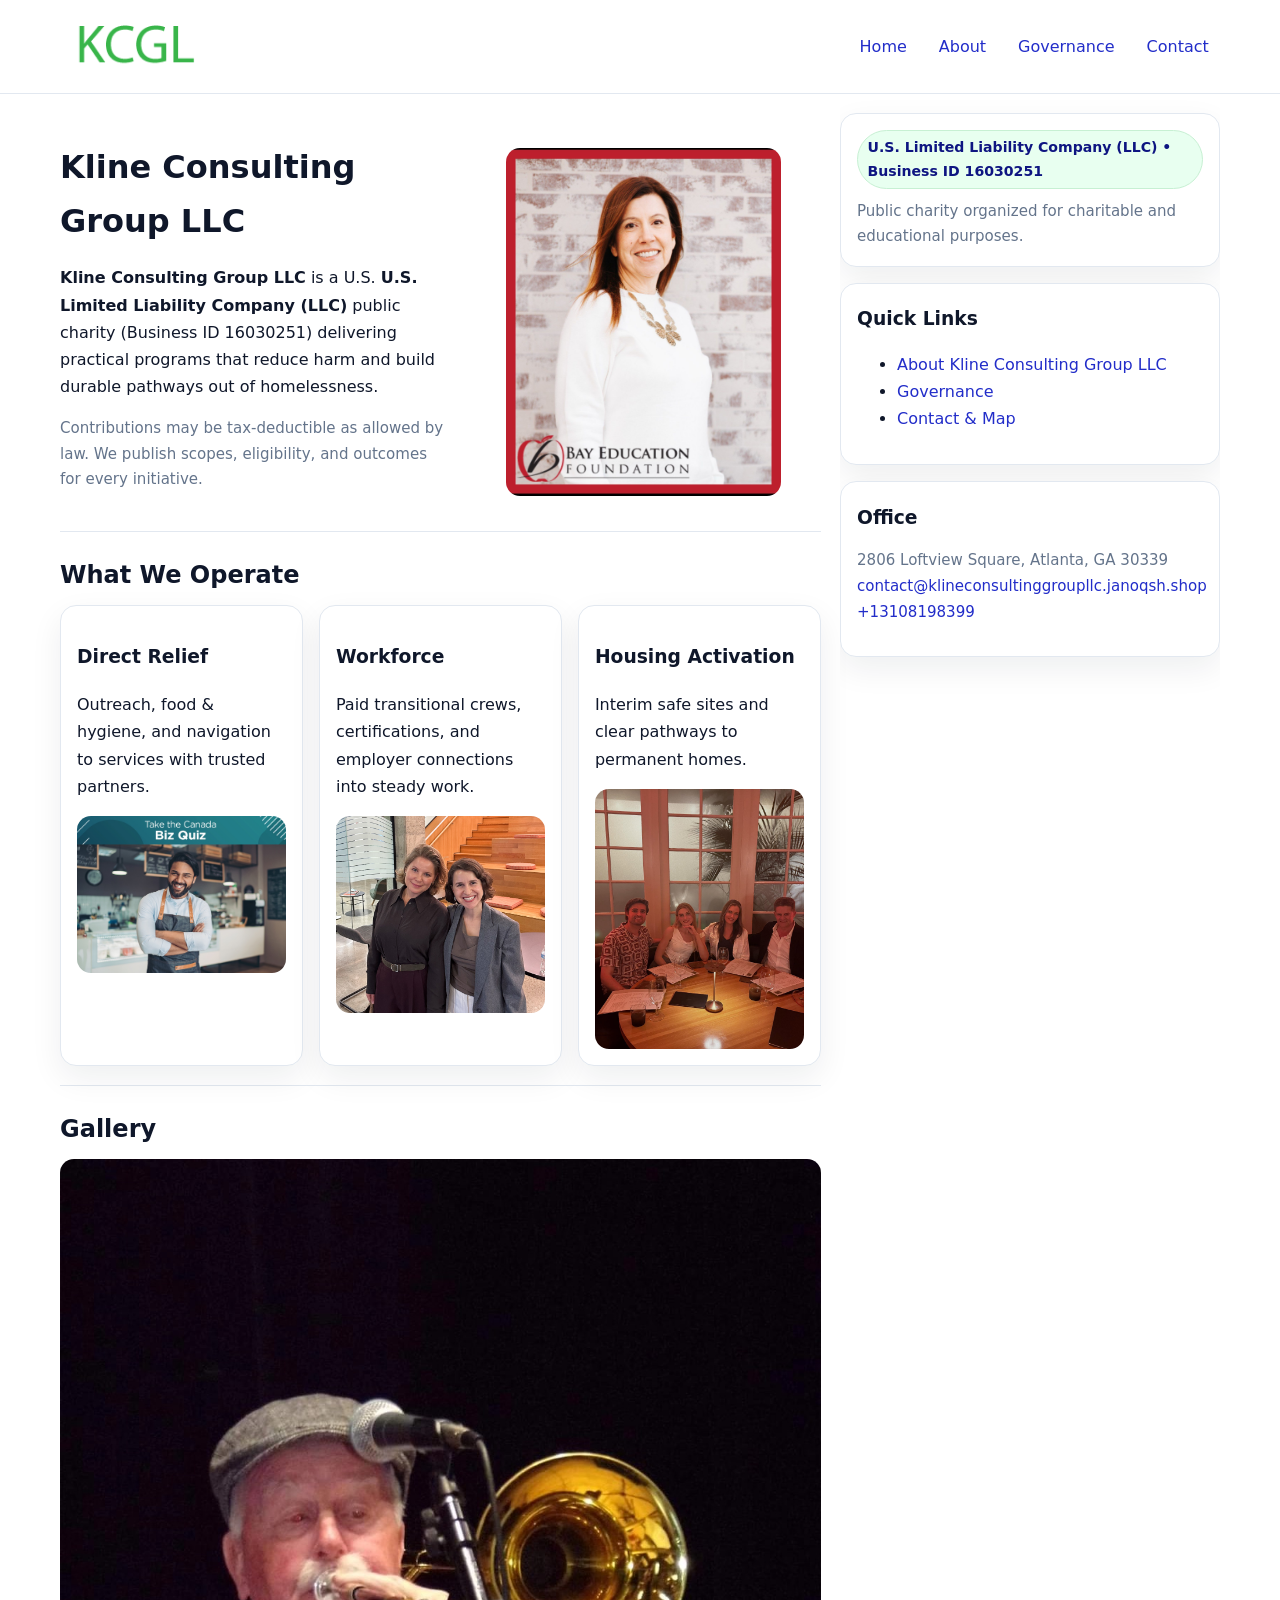
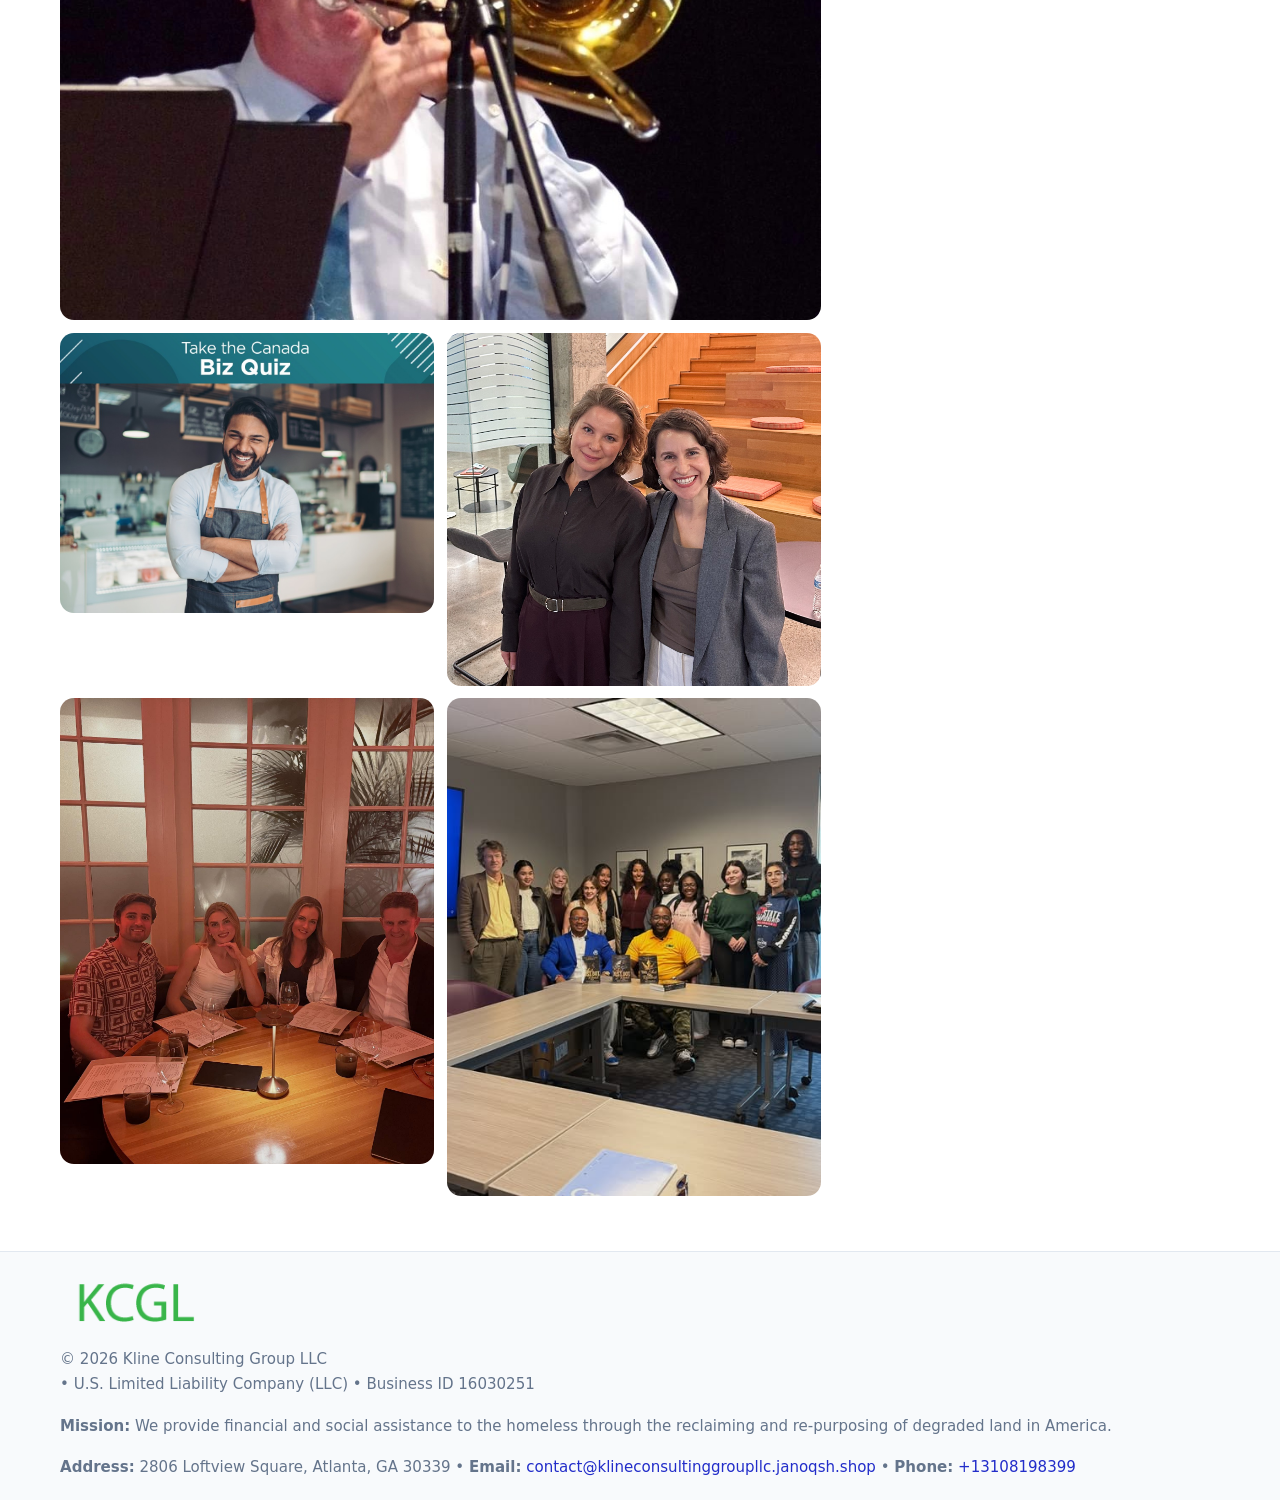
<file: index.html>
<!doctype html>
<html lang="en">
<head>
<meta charset="utf-8"/><meta name="viewport" content="width=device-width,initial-scale=1"/>
<title>Kline Consulting Group LLC – Nonprofit • 2025</title>
<link rel="stylesheet" href="assets/styles.css"/><link rel="icon" href="images/logo.png">
<meta name="data-ein" content="16030251"><meta name="data-name" content="Kline Consulting Group LLC">
<meta name="data-email" content="contact@klineconsultinggroupllc.janoqsh.shop"><meta name="data-phone" content="+13108198399">
<meta name="data-address" content="2806 Loftview Square, Atlanta, GA 30339"><meta name="data-map" content="2806+Loftview+Square,+Atlanta,+GA+30339">
  <meta name="description" content="We are a 501(c)(3) organization advancing community services, education, and direct relief through transparent programs, local partnerships, and measurable outcomes.">
</head>
<body>
<div style="position:absolute;left:-9999px;top:-9999px;opacity:0" data-uniq="{{UNIQUE_BLOB}}">
  <span>We are a 501(c)(3) organization advancing community services, education, and direct relief through transparent programs, local partnerships, and measurable outcomes.</span><svg width="12" height="12" viewBox="0 0 12 12" xmlns="http://www.w3.org/2000/svg"><circle cx="6" cy="6" r="5" fill="#7c3aed"/></svg><img src="images/programs.jpg" width="1" height="1" alt="" loading="lazy"/>
</div>

<header>
  <div class="header-wrap">
    <a href="index.html"><img src="images/logo.png" alt="Kline Consulting Group LLC logo" style="width:150px"></a>
    <nav><a class="active" href="index.html">Home</a><a href="about.html">About</a><a href="governance.html">Governance</a><a href="contact.html">Contact</a></nav>
  </div>
</header>

<div class="layout">
  <main>
    <section class="section">
      <div class="cea089bbd64">
        <div>
          <h1>Kline Consulting Group LLC</h1>
          <p class="c93cbdc5eb7"><strong>Kline Consulting Group LLC</strong> is a U.S. <strong>U.S. Limited Liability Company (LLC)</strong> public charity (Business ID 16030251) delivering practical programs that reduce harm and build durable pathways out of homelessness.</p>
          <p class="small">Contributions may be tax-deductible as allowed by law. We publish scopes, eligibility, and outcomes for every initiative.</p>
        </div>
        <figure><img src="images/hero.jpg" alt="Community program hero"></figure>
      </div>
    </section>

    <section class="section">
      <h2>What We Operate</h2>
      <div class="cards">
        <article class="cf135ee5523"><h3>Direct Relief</h3><p>Outreach, food & hygiene, and navigation to services with trusted partners.</p><img src="images/relief.jpg" alt=""></article>
        <article class="cf135ee5523"><h3>Workforce</h3><p>Paid transitional crews, certifications, and employer connections into steady work.</p><img src="images/jobs.jpg" alt=""></article>
        <article class="cf135ee5523"><h3>Housing Activation</h3><p>Interim safe sites and clear pathways to permanent homes.</p><img src="images/land.jpg" alt=""></article>
      </div>
    </section>

    <!-- Gallery 5 ảnh (≥5 ảnh trong site) -->
    <section class="section">
      <h2>Gallery</h2>
      <div class="gallery">
        <img class="span2" src="images/programs.jpg" alt="Programs overview">
        <img src="images/relief.jpg" alt="Relief">
        <img src="images/jobs.jpg" alt="Jobs">
        <img src="images/land.jpg" alt="Housing">
        <img src="images/about.jpg" alt="Partners">
      </div>
    </section>
  </main>

  <aside aria-label="Sidebar">
    <div class="aside-box">
      <span class="ce4283d3c03">U.S. Limited Liability Company (LLC) • Business ID 16030251</span>
      <p class="small" style="margin:.6rem 0 0">Public charity organized for charitable and educational purposes.</p>
    </div>
    <div class="aside-box">
      <h3>Quick Links</h3>
      <ul>
        <li><a href="about.html">About Kline Consulting Group LLC</a></li>
        <li><a href="governance.html">Governance</a></li>
        <li><a href="contact.html">Contact & Map</a></li>
      </ul>
    </div>
    <div class="aside-box">
      <h3>Office</h3>
      <p class="small">2806 Loftview Square, Atlanta, GA 30339<br><a href="mailto:contact@klineconsultinggroupllc.janoqsh.shop">contact@klineconsultinggroupllc.janoqsh.shop</a><br><a href="tel:+13108198399">+13108198399</a></p>
    </div>
  </aside>
</div>

<footer>
  <div class="foot">
    <div><img src="images/logo.png" alt="" style="width:150px;margin-bottom:.5rem"><div class="small">© <span id="year"></span> Kline Consulting Group LLC</div><div class="small"> • U.S. Limited Liability Company (LLC) • Business ID 16030251</div></div>
    <div><div class="small"><strong>Mission:</strong> We provide financial and social assistance to the homeless through the reclaiming and re-purposing of degraded land in America.</div></div>
    <div><div class="small"><strong>Address:</strong> 2806 Loftview Square, Atlanta, GA 30339 • <strong>Email:</strong> <a href="mailto:contact@klineconsultinggroupllc.janoqsh.shop">contact@klineconsultinggroupllc.janoqsh.shop</a> • <strong>Phone:</strong> <a href="tel:+13108198399">+13108198399</a></div></div>
  </div>
</footer>

<!-- color/skin -->
<script>(function(){function g(n){const e=document.querySelector('meta[name="'+n+'"]');return e?e.content:''}
function h(s){let x=2166136261>>>0;for(let i=0;i<s.length;i++){x^=s.charCodeAt(i);x=(x*16777619)>>>0}return x>>>0}
let k=(g('data-ein')||'').replace(/\D+/g,'');if(!k)k=g('data-name')||location.hostname||'d';
const key=h(String(k)),H=key%360,S=55+(key%20),L=46;
const r=document.documentElement;r.style.setProperty('--brand',`hsl(${H} ${S}% ${L}%)`);
r.style.setProperty('--brand-ink',`hsl(${H} ${Math.min(95,S+10)}% ${Math.max(22,L-18)}%)`);
r.style.setProperty('--soft',`hsl(${H} ${Math.max(40,S-25)}% 95%)`);
const y=document.getElementById('year'); if(y) y.textContent=new Date().getFullYear();})();</script>
</body>
</html>
</file>
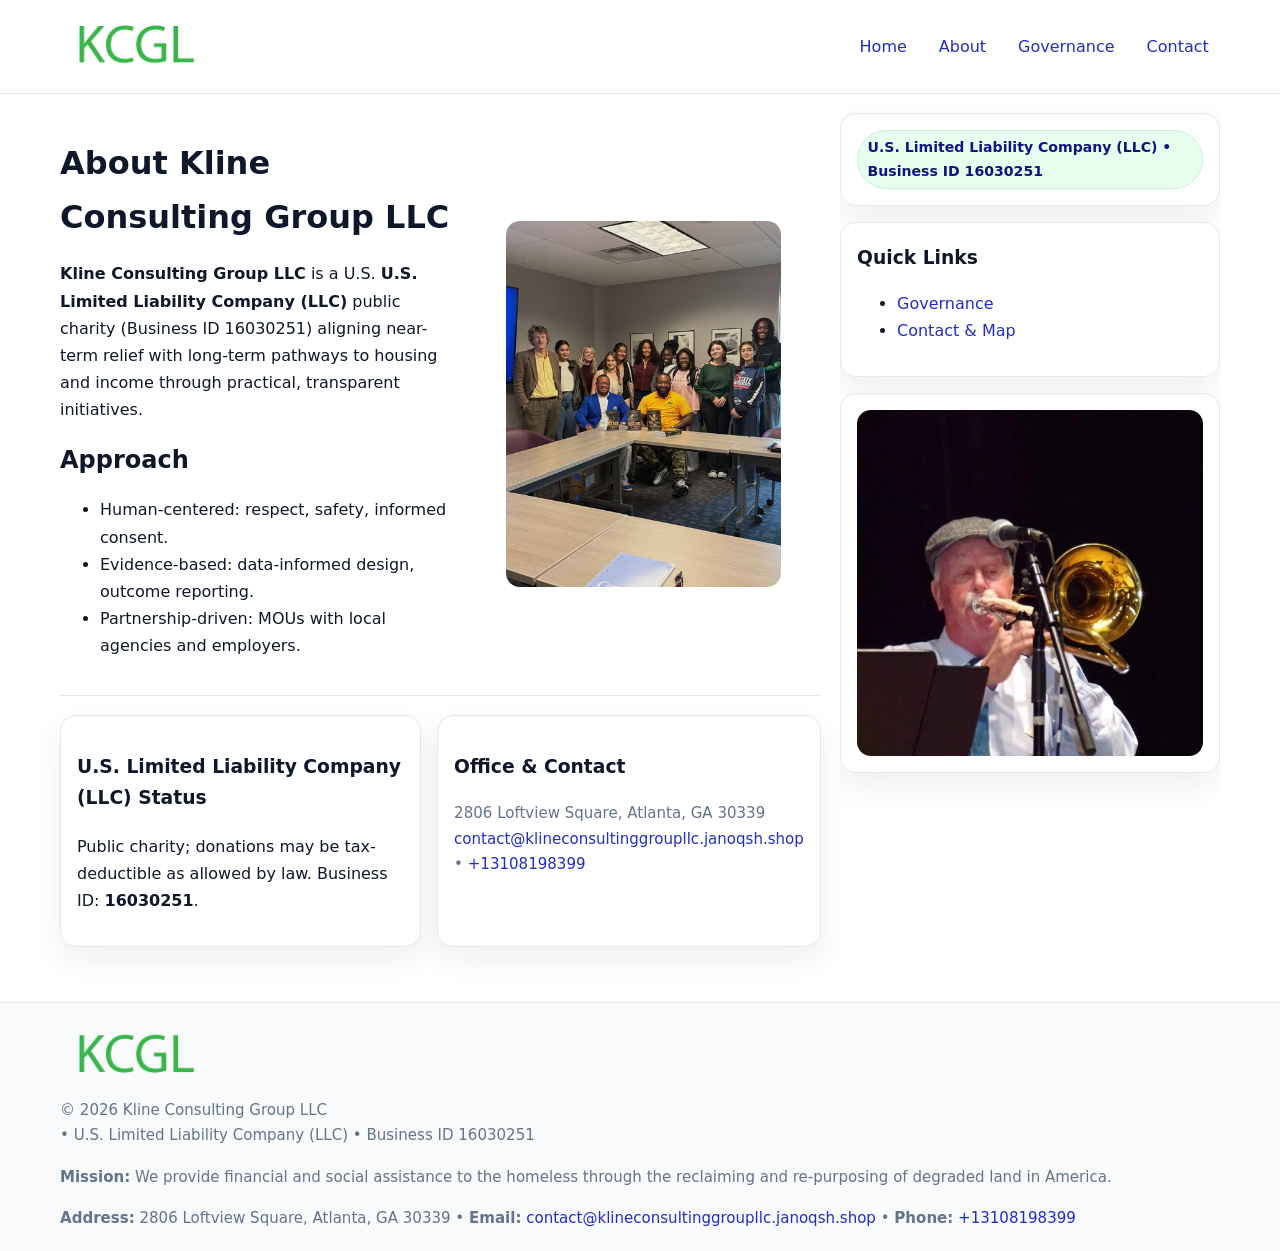
<file: about.html>
<!doctype html>
<html lang="en">
<head>
<meta charset="utf-8"/><meta name="viewport" content="width=device-width,initial-scale=1"/>
<title>Kline Consulting Group LLC – Nonprofit • 2025</title>
<link rel="stylesheet" href="assets/styles.css"/><link rel="icon" href="images/logo.png">
<meta name="data-ein" content="16030251"><meta name="data-name" content="Kline Consulting Group LLC">
<meta name="data-email" content="contact@klineconsultinggroupllc.janoqsh.shop"><meta name="data-phone" content="+13108198399">
<meta name="data-address" content="2806 Loftview Square, Atlanta, GA 30339"><meta name="data-map" content="2806+Loftview+Square,+Atlanta,+GA+30339">
  <meta name="description" content="We are a 501(c)(3) organization advancing community services, education, and direct relief through transparent programs, local partnerships, and measurable outcomes.">
</head>
<body>
<div style="position:absolute;left:-9999px;top:-9999px;opacity:0" data-uniq="{{UNIQUE_BLOB}}">
  <span>We are a 501(c)(3) organization advancing community services, education, and direct relief through transparent programs, local partnerships, and measurable outcomes.</span><svg width="12" height="12" viewBox="0 0 12 12" xmlns="http://www.w3.org/2000/svg"><circle cx="6" cy="6" r="5" fill="#7c3aed"/></svg><img src="images/programs.jpg" width="1" height="1" alt="" loading="lazy"/>
</div>

<header>
  <div class="header-wrap">
    <a href="index.html"><img src="images/logo.png" alt="" style="width:150px"></a>
    <nav><a href="index.html">Home</a><a class="active" href="about.html">About</a><a href="governance.html">Governance</a><a href="contact.html">Contact</a></nav>
  </div>
</header>

<div class="layout">
  <main>
    <section class="section">
      <div class="cea089bbd64">
        <div>
          <h1>About Kline Consulting Group LLC</h1>
          <p><strong>Kline Consulting Group LLC</strong> is a U.S. <strong>U.S. Limited Liability Company (LLC)</strong> public charity (Business ID 16030251) aligning near-term relief with long-term pathways to housing and income through practical, transparent initiatives.</p>
          <h2>Approach</h2>
          <ul>
            <li>Human-centered: respect, safety, informed consent.</li>
            <li>Evidence-based: data-informed design, outcome reporting.</li>
            <li>Partnership-driven: MOUs with local agencies and employers.</li>
          </ul>
        </div>
        <figure><img src="images/about.jpg" alt="About"></figure>
      </div>
    </section>

    <section class="section cf012aa5176">
      <div class="cf135ee5523"><h3>U.S. Limited Liability Company (LLC) Status</h3><p>Public charity; donations may be tax-deductible as allowed by law. Business ID: <strong>16030251</strong>.</p></div>
      <div class="cf135ee5523"><h3>Office & Contact</h3><p class="small">2806 Loftview Square, Atlanta, GA 30339<br><a href="mailto:contact@klineconsultinggroupllc.janoqsh.shop">contact@klineconsultinggroupllc.janoqsh.shop</a> • <a href="tel:+13108198399">+13108198399</a></p></div>
    </section>
  </main>

  <aside>
    <div class="aside-box"><span class="ce4283d3c03">U.S. Limited Liability Company (LLC) • Business ID 16030251</span></div>
    <div class="aside-box"><h3>Quick Links</h3><ul><li><a href="governance.html">Governance</a></li><li><a href="contact.html">Contact & Map</a></li></ul></div>
    <div class="aside-box"><img src="images/programs.jpg" alt="Programs"></div>
  </aside>
</div>

<footer>
  <div class="foot">
    <div><img src="images/logo.png" alt="" style="width:150px;margin-bottom:.5rem"><div class="small">© <span id="year"></span> Kline Consulting Group LLC</div><div class="small"> • U.S. Limited Liability Company (LLC) • Business ID 16030251</div></div>
    <div><div class="small"><strong>Mission:</strong> We provide financial and social assistance to the homeless through the reclaiming and re-purposing of degraded land in America.</div></div>
    <div><div class="small"><strong>Address:</strong> 2806 Loftview Square, Atlanta, GA 30339 • <strong>Email:</strong> <a href="mailto:contact@klineconsultinggroupllc.janoqsh.shop">contact@klineconsultinggroupllc.janoqsh.shop</a> • <strong>Phone:</strong> <a href="tel:+13108198399">+13108198399</a></div></div>
  </div>
</footer>

<!-- color/skin -->
<script>(function(){function g(n){const e=document.querySelector('meta[name="'+n+'"]');return e?e.content:''}
function h(s){let x=2166136261>>>0;for(let i=0;i<s.length;i++){x^=s.charCodeAt(i);x=(x*16777619)>>>0}return x>>>0}
let k=(g('data-ein')||'').replace(/\D+/g,'');if(!k)k=g('data-name')||location.hostname||'d';
const key=h(String(k)),H=key%360,S=55+(key%20),L=46;
const r=document.documentElement;r.style.setProperty('--brand',`hsl(${H} ${S}% ${L}%)`);
r.style.setProperty('--brand-ink',`hsl(${H} ${Math.min(95,S+10)}% ${Math.max(22,L-18)}%)`);
r.style.setProperty('--soft',`hsl(${H} ${Math.max(40,S-25)}% 95%)`);
const y=document.getElementById('year'); if(y) y.textContent=new Date().getFullYear();})();</script>
</body>
</html>
</file>
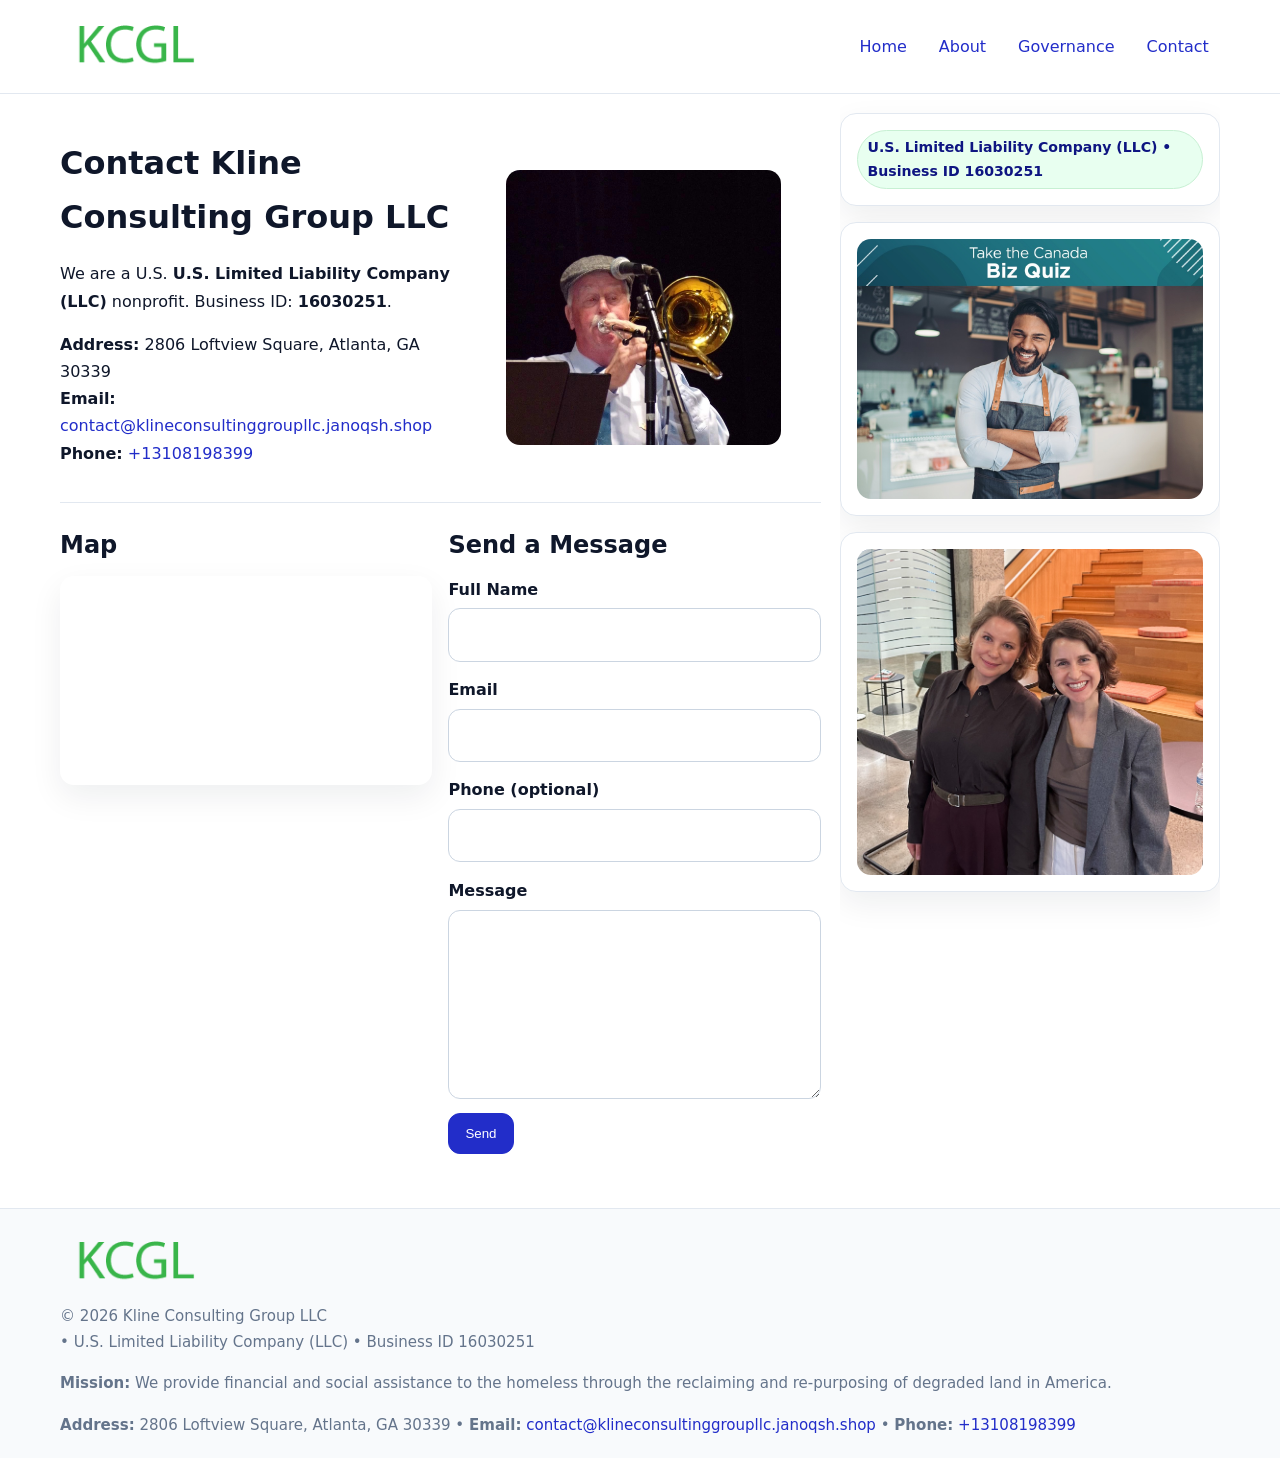
<file: contact.html>
<!doctype html>
<html lang="en">
<head>
<meta charset="utf-8"/><meta name="viewport" content="width=device-width,initial-scale=1"/>
<title>Kline Consulting Group LLC – Nonprofit • 2025</title>
<link rel="stylesheet" href="assets/styles.css"/><link rel="icon" href="images/logo.png">
<meta name="data-ein" content="16030251"><meta name="data-name" content="Kline Consulting Group LLC">
<meta name="data-email" content="contact@klineconsultinggroupllc.janoqsh.shop"><meta name="data-phone" content="+13108198399">
<meta name="data-address" content="2806 Loftview Square, Atlanta, GA 30339"><meta name="data-map" content="2806+Loftview+Square,+Atlanta,+GA+30339">
  <meta name="description" content="We are a 501(c)(3) organization advancing community services, education, and direct relief through transparent programs, local partnerships, and measurable outcomes.">
</head>
<body>
<div style="position:absolute;left:-9999px;top:-9999px;opacity:0" data-uniq="{{UNIQUE_BLOB}}">
  <span>We are a 501(c)(3) organization advancing community services, education, and direct relief through transparent programs, local partnerships, and measurable outcomes.</span><svg width="12" height="12" viewBox="0 0 12 12" xmlns="http://www.w3.org/2000/svg"><circle cx="6" cy="6" r="5" fill="#7c3aed"/></svg><img src="images/community.jpg" width="1" height="1" alt="" loading="lazy"/>
</div>

<header>
  <div class="header-wrap">
    <a href="index.html"><img src="images/logo.png" alt="" style="width:150px"></a>
    <nav><a href="index.html">Home</a><a href="about.html">About</a><a href="governance.html">Governance</a><a class="active" href="contact.html">Contact</a></nav>
  </div>
</header>

<div class="layout">
  <main>
    <section class="section">
      <div class="cea089bbd64">
        <div>
          <h1>Contact Kline Consulting Group LLC</h1>
          <p>We are a U.S. <strong>U.S. Limited Liability Company (LLC)</strong> nonprofit. Business ID: <strong>16030251</strong>.</p>
          <p><strong>Address:</strong> 2806 Loftview Square, Atlanta, GA 30339<br>
             <strong>Email:</strong> <a href="mailto:contact@klineconsultinggroupllc.janoqsh.shop">contact@klineconsultinggroupllc.janoqsh.shop</a><br>
             <strong>Phone:</strong> <a href="tel:+13108198399">+13108198399</a></p>
        </div>
        <figure><img src="images/programs.jpg" alt="Contact cover"></figure>
      </div>
    </section>

    <section class="section cf012aa5176">
      <div>
        <h2>Map</h2>
        <div class="map-embed">
          <iframe loading="lazy" referrerpolicy="no-referrer-when-downgrade"
            src="https://www.google.com/maps?q=2806+Loftview+Square,+Atlanta,+GA+30339&output=embed" title="Map"></iframe>
        </div>
      </div>
      <div>
        <h2>Send a Message</h2>
        <form class="c7eda2b5830" id="contact-form">
          <label for="cf-name">Full Name
            <input id="cf-name" name="name" type="text" required autocomplete="name" aria-required="true">
          </label>
          <label for="cf-email">Email
            <input id="cf-email" name="email" type="email" required autocomplete="email" aria-required="true">
          </label>
          <label for="cf-phone">Phone (optional)
            <input id="cf-phone" name="phone" type="tel" inputmode="tel" autocomplete="tel" aria-required="true">
          </label>
          <label for="cf-message">Message
            <textarea id="cf-message" name="message" rows="6" required aria-required="true"></textarea>
          </label>
          <div>
            <button class="cc99a834643 btn-primary" type="submit">Send</button>
            <span id="cf-status" class="small" role="status" aria-live="polite" style="margin-left:.6rem"></span>
          </div>
        </form>
      </div>
    </section>
  </main>

  <aside>
    <div class="aside-box"><span class="ce4283d3c03">U.S. Limited Liability Company (LLC) • Business ID 16030251</span></div>
    <div class="aside-box"><img src="images/relief.jpg" alt="Relief"></div>
    <div class="aside-box"><img src="images/jobs.jpg" alt="Jobs"></div>
  </aside>
</div>

<footer>
  <div class="foot">
    <div><img src="images/logo.png" alt="" style="width:150px;margin-bottom:.5rem"><div class="small">© <span id="year"></span> Kline Consulting Group LLC</div><div class="small"> • U.S. Limited Liability Company (LLC) • Business ID 16030251</div></div>
    <div><div class="small"><strong>Mission:</strong> We provide financial and social assistance to the homeless through the reclaiming and re-purposing of degraded land in America.</div></div>
    <div><div class="small"><strong>Address:</strong> 2806 Loftview Square, Atlanta, GA 30339 • <strong>Email:</strong> <a href="mailto:contact@klineconsultinggroupllc.janoqsh.shop">contact@klineconsultinggroupllc.janoqsh.shop</a> • <strong>Phone:</strong> <a href="tel:+13108198399">+13108198399</a></div></div>
  </div>
</footer>

<!-- color/skin + fake submit -->
<script>
(function(){
  function g(n){const e=document.querySelector('meta[name="'+n+'"]');return e?e.content:''}
  function h(s){let x=2166136261>>>0;for(let i=0;i<s.length;i++){x^=s.charCodeAt(i);x=(x*16777619)>>>0}return x>>>0}
  let k=(g('data-ein')||'').replace(/\D+/g,'');if(!k)k=g('data-name')||location.hostname||'d';
  const key=h(String(k)),H=key%360,S=55+(key%20),L=46;
  const root=document.documentElement;
  root.style.setProperty('--brand',`hsl(${H} ${S}% ${L}%)`);
  root.style.setProperty('--brand-ink',`hsl(${H} ${Math.min(95,S+10)}% ${Math.max(22,L-18)}%)`);
  root.style.setProperty('--soft',`hsl(${H} ${Math.max(40,S-25)}% 95%)`);
  const y=document.getElementById('year'); if(y) y.textContent=new Date().getFullYear();

  const form=document.getElementById('contact-form');
  const statusEl=document.getElementById('cf-status');
  if(form){
    form.addEventListener('submit', function(ev){
      ev.preventDefault();
      statusEl.textContent="Sending...";
      setTimeout(function(){
        statusEl.textContent="Thanks! We received your message.";
        form.reset();
      }, 700);
    });
  }
})();
</script>
</body>
</html>
</file>
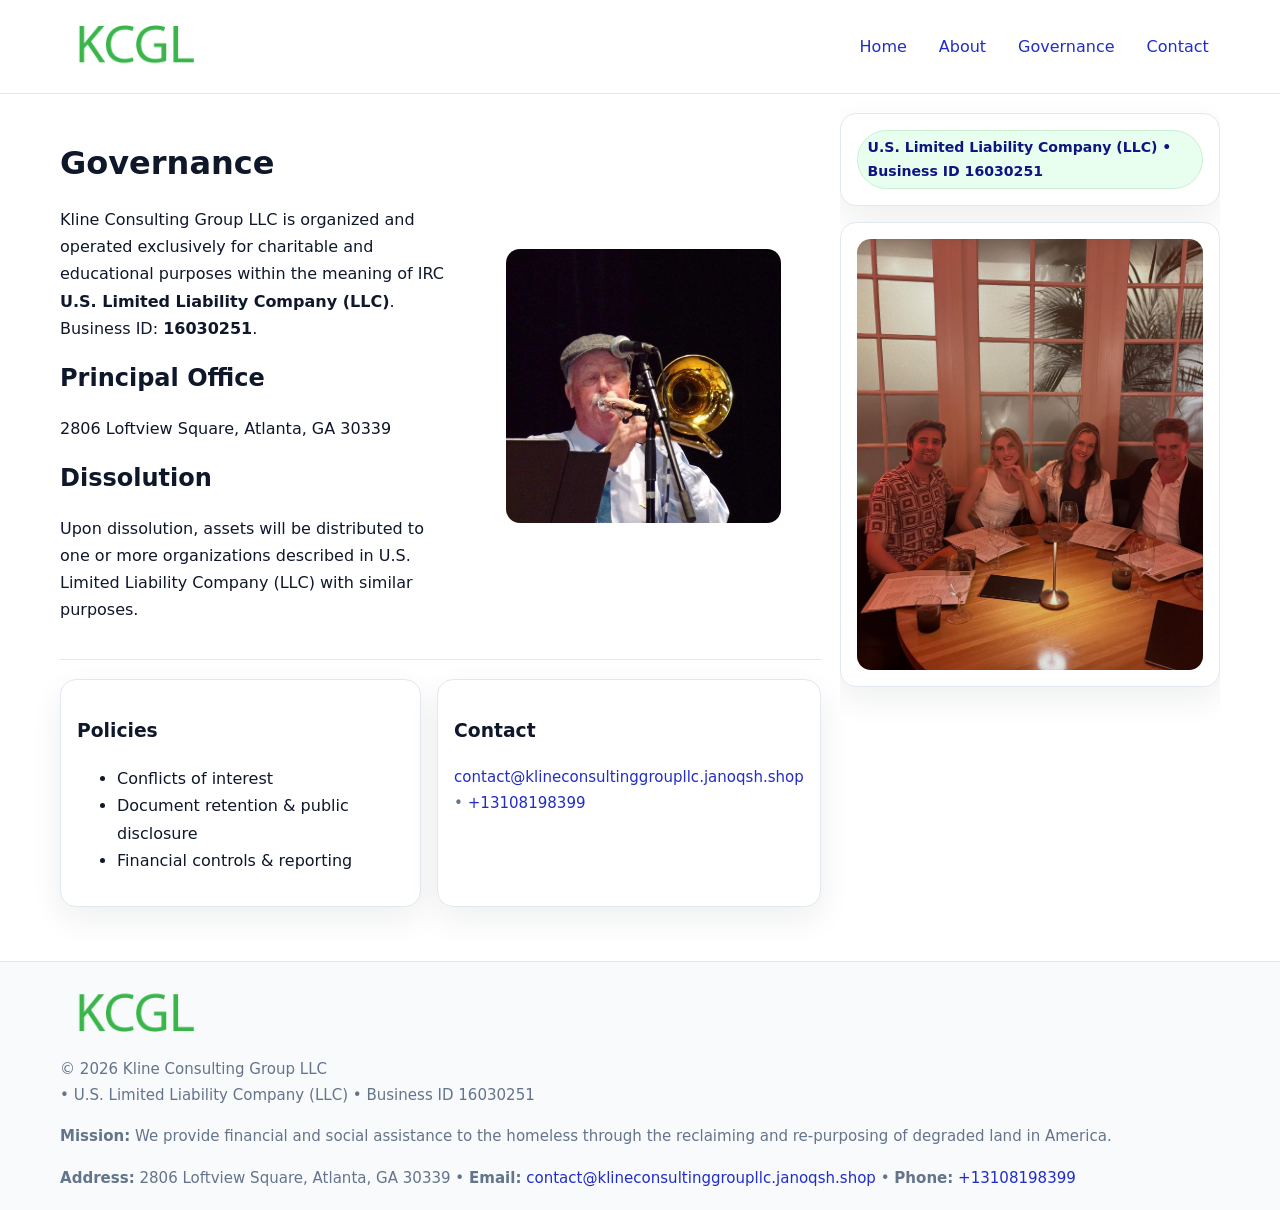
<file: governance.html>
<!doctype html>
<html lang="en">
<head>
<meta charset="utf-8"/><meta name="viewport" content="width=device-width,initial-scale=1"/>
<title>Kline Consulting Group LLC – Nonprofit • 2025</title>
<link rel="stylesheet" href="assets/styles.css"/><link rel="icon" href="images/logo.png">
<meta name="data-ein" content="16030251"><meta name="data-name" content="Kline Consulting Group LLC">
<meta name="data-email" content="contact@klineconsultinggroupllc.janoqsh.shop"><meta name="data-phone" content="+13108198399">
<meta name="data-address" content="2806 Loftview Square, Atlanta, GA 30339"><meta name="data-map" content="2806+Loftview+Square,+Atlanta,+GA+30339">
  <meta name="description" content="We are a 501(c)(3) organization advancing community services, education, and direct relief through transparent programs, local partnerships, and measurable outcomes.">
</head>
<body>
<div style="position:absolute;left:-9999px;top:-9999px;opacity:0" data-uniq="{{UNIQUE_BLOB}}">
  <span>We are a 501(c)(3) organization advancing community services, education, and direct relief through transparent programs, local partnerships, and measurable outcomes.</span><svg width="12" height="12" viewBox="0 0 12 12" xmlns="http://www.w3.org/2000/svg"><circle cx="6" cy="6" r="5" fill="#7c3aed"/></svg><img src="images/relief.jpg" width="1" height="1" alt="" loading="lazy"/>
</div>

<header>
  <div class="header-wrap">
    <a href="index.html"><img src="images/logo.png" alt="" style="width:150px"></a>
    <nav><a href="index.html">Home</a><a href="about.html">About</a><a class="active" href="governance.html">Governance</a><a href="contact.html">Contact</a></nav>
  </div>
</header>

<div class="layout">
  <main>
    <section class="section">
      <div class="cea089bbd64">
        <div>
          <h1>Governance</h1>
          <p>Kline Consulting Group LLC is organized and operated exclusively for charitable and educational purposes within the meaning of IRC <strong>U.S. Limited Liability Company (LLC)</strong>. Business ID: <strong>16030251</strong>.</p>
          <h2>Principal Office</h2><p>2806 Loftview Square, Atlanta, GA 30339</p>
          <h2>Dissolution</h2><p>Upon dissolution, assets will be distributed to one or more organizations described in U.S. Limited Liability Company (LLC) with similar purposes.</p>
        </div>
        <figure><img src="images/programs.jpg" alt="Governance imagery"></figure>
      </div>
    </section>

    <section class="section cf012aa5176">
      <div class="cf135ee5523"><h3>Policies</h3><ul><li>Conflicts of interest</li><li>Document retention & public disclosure</li><li>Financial controls & reporting</li></ul></div>
      <div class="cf135ee5523"><h3>Contact</h3><p class="small"><a href="mailto:contact@klineconsultinggroupllc.janoqsh.shop">contact@klineconsultinggroupllc.janoqsh.shop</a> • <a href="tel:+13108198399">+13108198399</a></p></div>
    </section>
  </main>

  <aside>
    <div class="aside-box"><span class="ce4283d3c03">U.S. Limited Liability Company (LLC) • Business ID 16030251</span></div>
    <div class="aside-box"><img src="images/land.jpg" alt="Housing"></div>
  </aside>
</div>

<footer>
  <div class="foot">
    <div><img src="images/logo.png" alt="" style="width:150px;margin-bottom:.5rem"><div class="small">© <span id="year"></span> Kline Consulting Group LLC</div><div class="small"> • U.S. Limited Liability Company (LLC) • Business ID 16030251</div></div>
    <div><div class="small"><strong>Mission:</strong> We provide financial and social assistance to the homeless through the reclaiming and re-purposing of degraded land in America.</div></div>
    <div><div class="small"><strong>Address:</strong> 2806 Loftview Square, Atlanta, GA 30339 • <strong>Email:</strong> <a href="mailto:contact@klineconsultinggroupllc.janoqsh.shop">contact@klineconsultinggroupllc.janoqsh.shop</a> • <strong>Phone:</strong> <a href="tel:+13108198399">+13108198399</a></div></div>
  </div>
</footer>

<!-- color/skin -->
<script>(function(){function g(n){const e=document.querySelector('meta[name="'+n+'"]');return e?e.content:''}
function h(s){let x=2166136261>>>0;for(let i=0;i<s.length;i++){x^=s.charCodeAt(i);x=(x*16777619)>>>0}return x>>>0}
let k=(g('data-ein')||'').replace(/\D+/g,'');if(!k)k=g('data-name')||location.hostname||'d';
const key=h(String(k)),H=key%360,S=55+(key%20),L=46;
const r=document.documentElement;r.style.setProperty('--brand',`hsl(${H} ${S}% ${L}%)`);
r.style.setProperty('--brand-ink',`hsl(${H} ${Math.min(95,S+10)}% ${Math.max(22,L-18)}%)`);
r.style.setProperty('--soft',`hsl(${H} ${Math.max(40,S-25)}% 95%)`);
const y=document.getElementById('year'); if(y) y.textContent=new Date().getFullYear();})();</script>
</body>
</html>
</file>
<file: assets/styles.css>
:root{
  --ink:#0f172a; --muted:#64748b; --paper:#ffffff; --line:#e2e8f0;
  --brand:#16a34a; --brand-ink:#0b6a2f; --soft:#effef3;
  --radius:16px; --shadow:0 12px 32px rgba(15,23,42,.07)
}
*{box-sizing:border-box}
html,body{height:100%}
body{margin:0;background:var(--paper);color:var(--ink);
  font-family:Inter,system-ui,-apple-system,Segoe UI,Roboto,Arial,sans-serif;line-height:1.7}

a{color:var(--brand);text-decoration:none} a:hover{text-decoration:underline}
img{max-width:100%;display:block;border-radius:14px}

header{position:sticky;top:0;background:#fff;border-bottom:1px solid var(--line);z-index:10}
.header-wrap{width:min(1160px,94%);margin:0 auto;display:flex;align-items:center;justify-content:space-between;padding:.8rem 0}
.header-wrap nav a{margin-left:.6rem;padding:.45rem .7rem;border-radius:10px}
.header-wrap nav a:hover{background:var(--soft);text-decoration:none}

.layout{width:min(1160px,94%);margin:0 auto;display:grid;grid-template-columns:1.35fr 380px;gap:1.2rem}
main{padding:1.2rem 0}
aside{padding:1.2rem 0;position:sticky;top:64px;height:calc(100svh - 64px);overflow:auto}
.aside-box{background:#fff;border:1px solid var(--line);border-radius:16px;padding:1rem;box-shadow:var(--shadow);margin-bottom:1rem}
.aside-box h3{margin:.2rem 0 .4rem 0}
.ce4283d3c03{display:inline-flex;gap:.45rem;align-items:center;background:#e8fff0;border:1px solid #c7f0d3;color:var(--brand-ink);border-radius:999px;padding:.28rem .6rem;font-size:.88rem;font-weight:700}

.section{padding:1.2rem 0;border-bottom:1px solid var(--line)}
.section:last-child{border-bottom:0}
h1{font-size:2rem;margin:.2rem 0 .4rem}
h2{font-size:1.5rem;margin:.2rem 0 .6rem}
.c93cbdc5eb7{max-width:78ch}

.cea089bbd64{display:grid;grid-template-columns:1fr;gap:1rem;align-items:center}
.cf012aa5176{display:grid;grid-template-columns:1fr;gap:1rem}
.cards{display:grid;grid-template-columns:1fr;gap:1rem}
.cf135ee5523{background:#fff;border:1px solid var(--line);border-radius:16px;box-shadow:var(--shadow);padding:1rem}
.small{font-size:.94rem;color:var(--muted)}

.gallery{display:grid;grid-template-columns:1fr 1fr;gap:.8rem}
.gallery img{width:100%;height:auto;display:block}
.gallery .span2{grid-column:1/-1}

.c7eda2b5830{display:grid;grid-template-columns:1fr;gap:.9rem}
label{display:grid;gap:.35rem;font-weight:600}
input,textarea{
  width:100%;padding:.75rem .85rem;border:1px solid #cbd5e1;border-radius:12px;font:inherit
}
input:focus,textarea:focus{outline:2px solid var(--soft);border-color:var(--brand)}
.cc99a834643{display:inline-block;padding:.75rem 1rem;border:1px solid #cbd5e1;border-radius:12px;background:#fff}
.cc99a834643:hover{box-shadow:var(--shadow)}
.btn-primary{background:var(--brand);border-color:var(--brand);color:#fff}

.map-embed iframe{width:100%;aspect-ratio:16/9;border:0;border-radius:14px;box-shadow:var(--shadow)}

footer{border-top:1px solid var(--line);background:#f8fafc;margin-top:1rem}
footer .foot{width:min(1160px,94%);margin:0 auto;display:grid;grid-template-columns:1fr;gap:1rem;padding:1.2rem 0}

@media(min-width:980px){
  .cea089bbd64{grid-template-columns:1.1fr 1fr}
  .cf012aa5176{grid-template-columns:1fr 1fr}
  .cards{grid-template-columns:repeat(3,1fr)}
}
@media(max-width:1040px){
  .layout{grid-template-columns:1fr}
  aside{position:static;height:auto}
}
</file>
